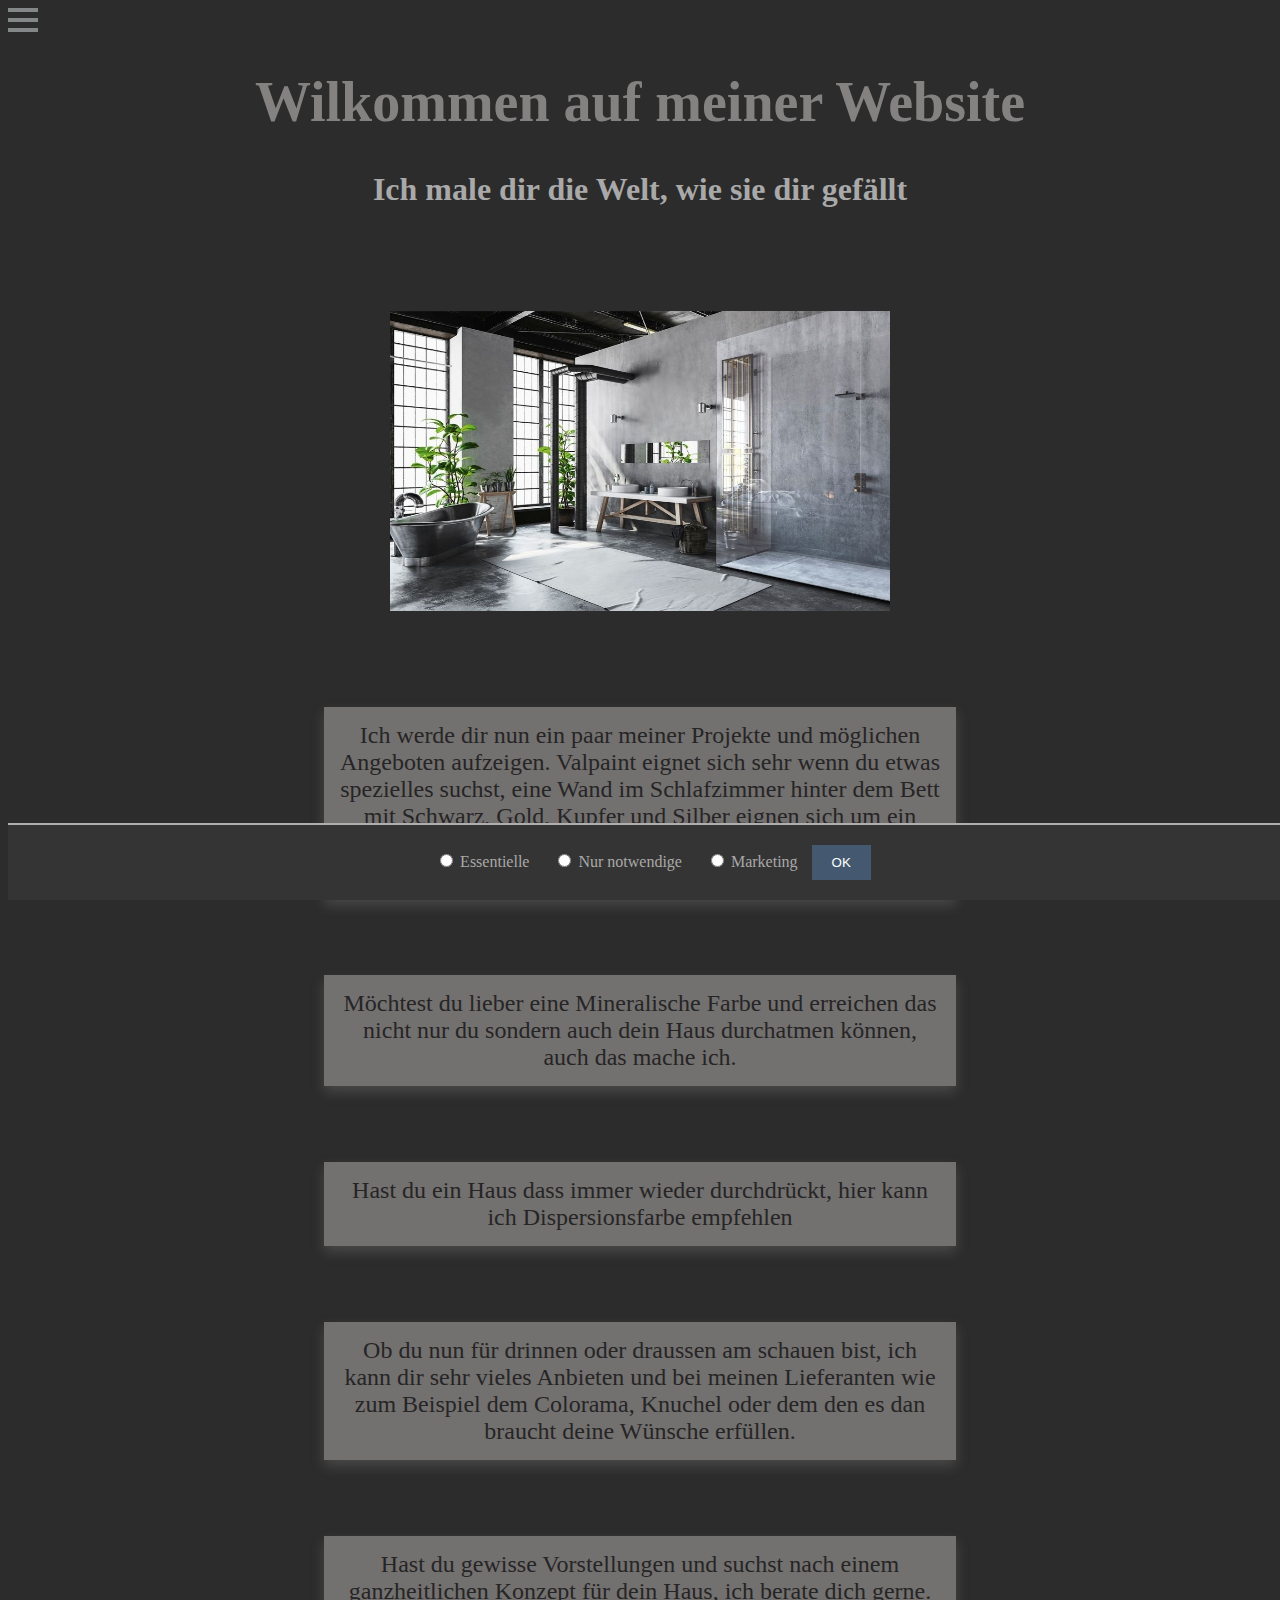
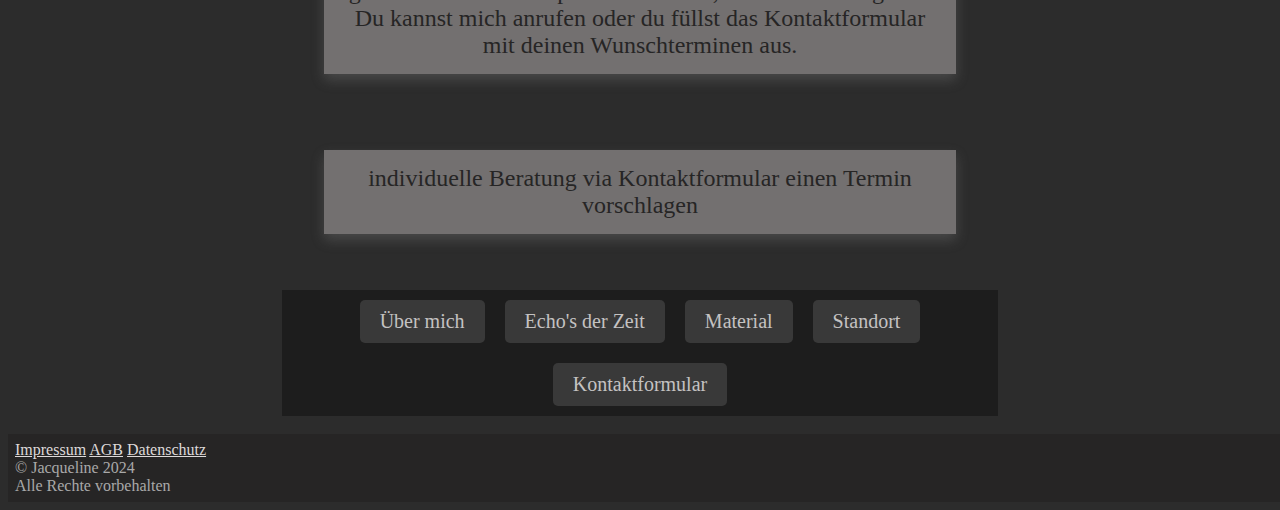
<file: Index.html>
<!DOCTYPE html>
<html lang="de">
<head>
<meta charset="UTF-8">
<meta name="viewport" content="width=device-width, initial-scale=1.0">
<link rel="stylesheet" href="css/site.css">
<title>Startseite</title>
<script>
    function setCookie(cname, cvalue, exdays) {
        const d = new Date();
        d.setTime(d.getTime() + (exdays * 24 * 60 * 60 * 1000));
        const expires = "expires=" + d.toUTCString();
        document.cookie = cname + "=" + cvalue + ";" + expires + ";path=/";
    }
    function getCookie(cname) {
        const name = cname + "=";
        const decodedCookie = decodeURIComponent(document.cookie);
        const ca = decodedCookie.split(';');
        for (let i = 0; i < ca.length; i++) {
            let c = ca[i].trim();
            if (c.startsWith(name)) {
                return c.substring(name.length);
            }
        }
        return "";
    }
    function checkCookie() {
        const userChoice = getCookie("CookieChoice");
        if (userChoice === "") {
            document.getElementById("cookie-banner").style.display = "block";
        }
    }
    function acceptCookies(option) {
        setCookie("CookieChoice", option, 30);
        document.getElementById("cookie-banner").style.display = "none";
    }
</script>
</head>
<body onload="checkCookie()">
    <div id="cookie-banner" class="cookie-banner" style="display: none;">
        <div class="cookie-options">
            <input type="radio" id="essential" name="cookie-choice" value="Essentielle">
            <label for="essential">Essentielle</label>
        </div>
        <div class="cookie-options">
            <input type="radio" id="necessary" name="cookie-choice" value="Nur notwendige">
            <label for="necessary">Nur notwendige</label>
        </div>
        <div class="cookie-options">
            <input type="radio" id="marketing" name="cookie-choice" value="Marketing">
            <label for="marketing">Marketing</label>
        </div>
        <button onclick="acceptCookies(document.querySelector('input[name=cookie-choice]:checked').value)">OK</button>
    </div>
    <div class="container" onclick="toggleMenu(this)">
        <div class="bar bar1"></div>
        <div class="bar bar2"></div>
        <div class="bar bar3"></div>
      </div>
      <div class="menu">
        <a href="Index.html">Startseite</a>
        <a href="uebermich.html">Über mich</a>
        <a href="Echo_Zeit.html">Echo's der Zeit</a>
        <a href="Material.html">Material</a>
        <a href="maps.html">Standort</a>
        <a href="Kontaktformular.html">Kontaktformular</a>
      </div>      
    <h1>Wilkommen auf meiner Website</h1>
<h2>Ich male dir die Welt, wie sie dir gefällt</h2><br>
<br>
<div class="image_container">
<img src="img/Evolution.jpg" alt="Leiter" style="display: block; margin: 20px auto; width: 500px; height: 300px;">
</div>
<br><br>
<div class="textbox_a">
    Ich werde dir nun ein paar meiner Projekte und möglichen Angeboten aufzeigen. Valpaint eignet sich sehr wenn du etwas spezielles suchst, eine Wand im Schlafzimmer hinter dem Bett mit Schwarz, Gold, 
    Kupfer und Silber eignen sich um ein edles und trotzdem noch schlichtes Konzept zu bekommen. Für die Projekte kannst du auf Echo's der Zeit klicken.
</div>
<br><br>
<div class="textbox_a">
    Möchtest du lieber eine Mineralische Farbe und erreichen das nicht nur du sondern auch dein Haus durchatmen können, auch das mache ich.
</div>
<br><br>
<div class="textbox_a">
    Hast du ein Haus dass immer wieder durchdrückt, hier kann ich Dispersionsfarbe empfehlen
</div>
<br><br>
<div class="textbox_a">
    Ob du nun für drinnen oder draussen am schauen bist, ich kann dir sehr vieles Anbieten und bei meinen Lieferanten wie zum Beispiel dem Colorama, Knuchel oder dem den es dan braucht deine Wünsche erfüllen.
</div>
<br><br>
<div class="textbox_a">
    Hast du gewisse Vorstellungen und suchst nach einem ganzheitlichen Konzept für dein Haus, ich berate dich gerne. Du kannst mich anrufen oder du füllst das Kontaktformular mit deinen Wunschterminen aus.  
</div>
<br><br>
<div class="textbox_a">individuelle Beratung via Kontaktformular einen Termin vorschlagen
</div> 
<br><br>
<div class="flex-container">
    <a href="uebermich.html">Über mich</a>
    <a href="Echo_Zeit.html">Echo's der Zeit</a>
    <a href="Material.html">Material</a>
    <a href="maps.html">Standort</a>
    <a href="Kontaktformular.html">Kontaktformular</a>
</div>
<br>
<script>
    function toggleMenu(container) {
      container.classList.toggle('change');
      var menu = document.querySelector('.menu');
      menu.style.display = (menu.style.display === 'block') ? 'none' : 'block';
    }
</script>
<footer class="footer">
            <a href="Impressum.html" style="color: #ddd9d9;">Impressum</a>
            <a href="AGB.html" style="color: #ddd9d9;">AGB</a>
            <a href="Datenschutz.html" style="color: #ddd9d9;">Datenschutz</a>
    <div> © Jacqueline 2024 <br> Alle Rechte vorbehalten</div>
</footer>
</body>
</html>
</file>
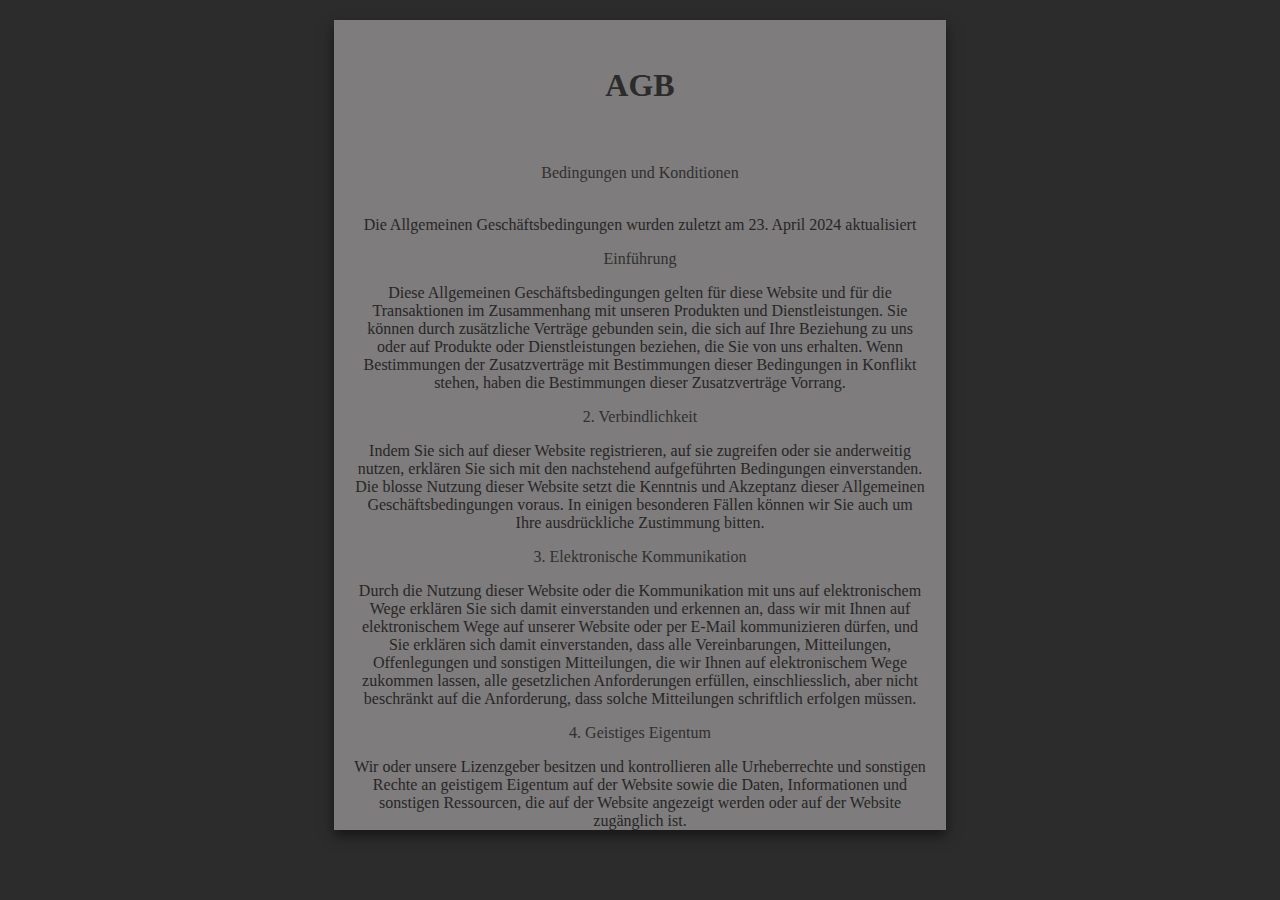
<file: AGB.html>
<!DOCTYPE html>
<html lang="de">
<head>
    <meta charset="UTF-8">
    <meta name="viewport" content="width=device-width, initial-scale=1.0">
    <link rel="stylesheet" href="css/menu_footer.css">
    <title>Impressum</title>
</head>
<body>
    
    <div class="container_1">
        <div class="textbox">
            <h2>AGB</h2>   
            <br>
        <p>Bedingungen und Konditionen</p>
        <br>Die Allgemeinen Geschäftsbedingungen wurden zuletzt am 23. April 2024 aktualisiert<br>
            
            
                <p>Einführung</p>
                Diese Allgemeinen Geschäftsbedingungen gelten für diese Website und für die Transaktionen im Zusammenhang mit unseren Produkten und Dienstleistungen. Sie können durch zusätzliche Verträge gebunden sein, die sich auf Ihre Beziehung zu uns oder auf Produkte oder Dienstleistungen beziehen, die Sie von uns erhalten. Wenn Bestimmungen der Zusatzverträge mit Bestimmungen dieser Bedingungen in Konflikt stehen, haben die Bestimmungen dieser Zusatzverträge Vorrang.
                <p>2. Verbindlichkeit</p>
                Indem Sie sich auf dieser Website registrieren, auf sie zugreifen oder sie anderweitig nutzen, erklären Sie sich mit den nachstehend aufgeführten Bedingungen einverstanden. Die blosse Nutzung dieser Website setzt die Kenntnis und Akzeptanz dieser Allgemeinen Geschäftsbedingungen voraus. In einigen besonderen Fällen können wir Sie auch um Ihre ausdrückliche Zustimmung bitten.
                <p>3. Elektronische Kommunikation</p>
                Durch die Nutzung dieser Website oder die Kommunikation mit uns auf elektronischem Wege erklären Sie sich damit einverstanden und erkennen an, dass wir mit Ihnen auf elektronischem Wege auf unserer Website oder per E-Mail kommunizieren dürfen, und Sie erklären sich damit einverstanden, dass alle Vereinbarungen, Mitteilungen, Offenlegungen und sonstigen Mitteilungen, die wir Ihnen auf elektronischem Wege zukommen lassen, alle gesetzlichen Anforderungen erfüllen, einschliesslich, aber nicht beschränkt auf die Anforderung, dass solche Mitteilungen schriftlich erfolgen müssen.
                <p>4. Geistiges Eigentum</p>
                Wir oder unsere Lizenzgeber besitzen und kontrollieren alle Urheberrechte und sonstigen Rechte an geistigem Eigentum auf der Website sowie die Daten, Informationen und sonstigen Ressourcen, die auf der Website angezeigt werden oder auf der Website zugänglich ist.
                <p>4.1 Alle Rechte vorbehalten</p>
                Sofern nicht anders angegeben, wird Ihnen keine Lizenz oder ein anderes Recht im Rahmen von Urheberrechten, Marken, Patenten oder anderen Rechten an geistigem Eigentum gewährt. Das bedeutet, dass Sie ohne unsere vorherige schriftliche Genehmigung keine Ressourcen dieser Website in irgendeiner Form nutzen, kopieren, reproduzieren, vorführen, ausstellen, verbreiten, in ein elektronisches Medium einbetten, verändern, zurückentwickeln, dekompilieren, übertragen, herunterladen, übermitteln, monetarisieren, verkaufen, vermarkten oder kommerzialisieren werden, es sei denn, zwingende gesetzliche Bestimmungen (wie z.B. das Zitatrecht) sehen etwas anderes vor.
                <p>5. Eigentum Drittanbieter</p>
                Unsere Website kann Hyperlinks oder andere Verweise auf Websites anderer Parteien enthalten. Wir überwachen oder überprüfen nicht den Inhalt der Websites anderer Parteien, auf die von dieser Website aus verwiesen wird. Produkte oder Dienstleistungen, die von anderen Websites angeboten werden, unterliegen den Allgemeinen Geschäftsbedingungen dieser Dritten. Auf diesen Websites geäusserte Meinungen oder Materialien werden von uns nicht unbedingt geteilt oder unterstützt.
                Wir sind nicht verantwortlich für Datenschutzpraktiken oder Inhalte dieser Websites. Sie tragen alle Risiken, die mit der Nutzung dieser Websites und der damit verbundenen Dienste von Drittanbietern zugehören. Wir übernehmen keine Verantwortung für Verluste oder Schäden jeglicher Art, die sich daraus ergeben, dass Sie persönliche Daten an Dritte weitergegeben haben.
                <p>6. Verantwortungsbewusster Umgang</p>
                Durch den Besuch unserer Website erklären Sie sich damit einverstanden, diese nur für die beabsichtigten Zwecke und im Rahmen dieser Bedingungen, etwaiger zusätzlicher Verträge mit uns sowie der geltenden Gesetze, Vorschriften und allgemein anerkannten Online-Praktiken und Branchenrichtlinien zu nutzen. Sie dürfen unsere Website oder Dienste nicht nutzen, um Material zu verwenden, zu veröffentlichen oder zu verbreiten, das aus bösartiger Computersoftware besteht (oder mit dieser verlinkt ist); Sie dürfen von unserer Website gesammelte Daten nicht für Direktmarketing-Aktivitäten nutzen oder systematische oder automatisierte Datenerfassungsaktivitäten auf oder in Bezug auf unsere Website durchführen.
                Die Teilnahme an Aktivitäten, die Schäden an der Website verursachen oder verursachen können oder die Leistung, Verfügbarkeit oder Zugänglichkeit der Website beeinträchtigen, ist strengstens untersagt.
                <p>7. Rückerstattungs- und Rückgaberecht</p>
                <p>7.1 Recht des Widerrufs</p>
                Sie haben das Recht, binnen 14 Tagen ohne Angabe von Gründen diesen Vertrag zu widerrufen.
                Die Widerrufsfrist endet nach 14 Tagen ab dem Tag, an dem Sie oder ein von Ihnen benannter Dritter, der nicht der Beförderer ist, in den Besitz der Waren gelangt.
                Um Ihr Widerrufsrecht auszuüben, müssen Sie uns mittels einer eindeutigen Erklärung (z. B. ein mit der Post versandter Brief, Telefax oder E-Mail) über Ihren Entschluss, diesen Vertrag zu widerrufen, informieren. Unsere Kontaktinformationen finden Sie unten. 
                Wenn Sie von dieser Möglichkeit Gebrauch machen, werden wir Ihnen unverzüglich auf einem dauerhaften Datenträger (z. B. per E-Mail) eine Bestätigung über den Eingang eines solchen Widerrufs übermitteln.
                Zur Wahrung der Widerrufsfrist reicht es aus, dass Sie die Mitteilung über die Ausübung des Widerrufsrechts vor Ablauf der Widerrufsfrist absenden.
                <p>7.2 Auswirkungen eines Widerrufs</p>
                Wenn Sie diesen Vertrag widerrufen, haben wir Ihnen alle Zahlungen, die wir von Ihnen erhalten haben, einschliesslich der Lieferkosten (mit Ausnahme der zusätzlichen Kosten, die sich daraus ergeben, dass Sie eine andere Art der Lieferung als die von uns angebotene, günstigste Standardlieferung gewählt haben), unverzüglich und spätestens binnen 14 Tagen ab dem Tag zurückzuzahlen, an dem die Mitteilung über Ihren Widerruf dieses Vertrags bei uns eingegangen ist. Für diese Rückzahlung verwenden wir dasselbe Zahlungsmittel, das Sie bei der ursprünglichen Transaktion eingesetzt haben, es sei denn, mit Ihnen wurde ausdrücklich etwas anderes vereinbart; in keinem Fall werden Ihnen wegen dieser Rückzahlung Entgelte berechnet.
                Wir werden die Ware abholen.
                Sie haben die unmittelbaren Kosten der Rücksendung der Waren zu tragen.
                Sie müssen für einen etwaigen Wertverlust der Waren nur aufkommen, wenn dieser Wertverlust auf einen zur Prüfung der Beschaffenheit, Eigenschaften und Funktionsweise der Waren nicht notwendigen Umgang mit ihnen zurückzuführen ist.
                Bitte beachten Sie, dass es einige gesetzliche Ausnahmen vom Widerrufsrecht gibt und daher einige Artikel nicht zurückgegeben oder umgetauscht werden können.  Wir werden Ihnen mitteilen, ob dies in Ihrem speziellen Fall zutrifft.
                <p>8. Ideeneinreichung</p>
                Reichen Sie keine Ideen, Erfindungen, Werke oder andere Informationen ein, die als Ihr eigenes geistiges Eigentum angesehen werden können und die Sie uns präsentieren möchten, es sei denn, wir haben zuvor eine Vereinbarung über das geistige Eigentum oder eine Geheimhaltungsvereinbarung unterzeichnet. Wenn Sie uns Ihre Inhalte ohne eine solche schriftliche Zustimmung zur Verfügung stellen, gewähren Sie uns eine weltweite, unwiderrufliche, nicht-exklusive und gebührenfreie Lizenz zur Nutzung, Reproduktion, Speicherung, Anpassung, Veröffentlichung, Übersetzung und Verbreitung Ihrer Inhalte in allen bestehenden oder zukünftigen Medien.
                <p>9. Beendigung der Nutzung</p>
                Wir können nach eigenem Ermessen den Zugriff auf die Website oder einen darauf befindlichen Service jederzeit vorübergehend oder dauerhaft ändern oder einstellen. Sie erklären sich damit einverstanden, dass wir weder Ihnen noch Dritten gegenüber für eine solche Änderung, Aussetzung oder Beendigung Ihres Zugriffs auf die Website oder die Nutzung der Website oder von Inhalten, die Sie auf der Website freigegeben haben, haften werden. Sie haben keinen Anspruch auf Entschädigung oder andere Zahlungen, selbst wenn bestimmte Funktionen, Einstellungen und/oder Inhalte, zu denen Sie beigetragen haben oder auf die Sie sich verlassen haben, dauerhaft verloren gehen. Sie dürfen keine Zugangsbeschränkungsmassnahmen auf unserer Website umgehen oder umgehen oder versuchen, diese zu umgehen oder zu umgehen.
                <p>10. Garantien und Haftung</p>
                Durch nichts in diesem Abschnitt wird eine gesetzlich implizierte Garantie eingeschränkt oder ausgeschlossen, deren Einschränkung oder Ausschluss rechtswidrig wäre. Diese Website und alle Inhalte der Website werden "wie sie sind" und "wie verfügbar" bereitgestellt und können Ungenauigkeiten oder Tippfehler enthalten. Wir lehnen ausdrücklich jegliche ausdrückliche oder stillschweigende Gewährleistung jeglicher Art hinsichtlich der Verfügbarkeit, Richtigkeit oder Vollständigkeit des Inhalts ab. Wir übernehmen keine Garantie dafür, dass:
                •	dass diese Website oder unsere Produkte oder Dienstleistungen Ihren Anforderungen entsprechen;
                •	Diese Website wird ununterbrochen, zeitnah, sicher oder fehlerfrei verfügbar sein;
                •	die Qualität der Produkte oder Dienstleistungen, die Sie über diese Website erwerben oder erhalten, Ihren Erwartungen entspricht.
                Nichts auf dieser Website stellt eine rechtliche, finanzielle oder medizinische Beratung jeglicher Art dar oder soll diese darstellen. Wenn Sie einen Rat benötigen, sollten Sie sich an einen entsprechenden Fachmann wenden.
                Die folgenden Bestimmungen dieses Abschnitts gelten im gesetzlich zulässigen Höchstmass und schränken unsere Haftung in Bezug auf Angelegenheiten, die für uns rechtswidrig oder rechtswidrig wären, unsere Haftung einzuschränken oder auszuschliessen, nicht ein oder aus. In keinem Fall haften wir für direkte oder indirekte Schäden (einschliesslich Schäden aufgrund von Gewinn- oder Umsatzverlusten, Verlust oder Beschädigung von Daten, Software oder Datenbanken oder Verlust oder Beschädigung von Eigentum oder Daten), die Ihnen oder Dritten durch den Zugriff auf unsere Website oder deren Nutzung entstehen.
                Sofern in einem Zusatzvertrag nicht ausdrücklich etwas anderes festgelegt ist, ist unsere maximale Haftung Ihnen gegenüber für alle Schäden, die sich aus oder im Zusammenhang mit der Website oder den über die Website vermarkteten oder verkauften Produkten und Dienstleistungen ergeben, unabhängig von der Form der Rechtshandlung, die die Haftung auferlegt (ob aus Vertrag, Billigkeit, Fahrlässigkeit, beabsichtigtem Verhalten, unerlaubter Handlung oder anderweitig), auf den Gesamtpreis begrenzt, den Sie uns für den Kauf solcher Produkte oder Dienstleistungen oder die Nutzung der Website gezahlt haben. Eine solche Begrenzung gilt für alle Ihre Ansprüche, Klagen und Klagegründe jeglicher Art und Natur.
                <p>11. Datenschutz</p>
                Um Zugang zu unserer Website und/oder unseren Diensten zu erhalten, werden Sie möglicherweise aufgefordert, im Rahmen des Registrierungsprozesses bestimmte Angaben zu Ihrer Person zu machen. Sie erklären sich damit einverstanden, dass alle von Ihnen bereitgestellten Informationen immer genau, korrekt und aktuell sind.
                Wir nehmen Ihre persönlichen Daten ernst und verpflichten uns, Ihre Privatsphäre zu schützen. Wir werden Ihre E-Mail-Adresse nicht für unaufgeforderte Post verwenden. Alle von uns an Sie gesendeten E-Mails stehen ausschliesslich im Zusammenhang mit der Bereitstellung der vereinbarten Produkte oder Dienstleistungen.
                Wir haben eine Richtlinie entwickelt, um etwaige Bedenken hinsichtlich des Datenschutzes auszuräumen. Weitere Informationen finden Sie in unserer Datenschutzerklärung und unserer Cookie-Richtlinie.
                <p>12. Exportbeschränkungen / Einhaltung von Gesetzen</p>
                Der Zugriff auf die Website aus Gebieten oder Ländern, in denen der Inhalt oder Kauf der auf der Website verkauften Produkte oder Dienstleistungen illegal ist, ist verboten. Sie dürfen diese Website nicht unter Verletzung der Exportgesetze und -vorschriften von Schweiz nutzen.
                <p>13. Zuordnung</p>
                Sie sind nicht berechtigt, Ihre Rechte und/oder Pflichten aus diesen Bedingungen ganz oder teilweise ohne unsere vorherige schriftliche Zustimmung an Dritte abzutreten, zu übertragen oder unterzuvergeben. Jede angebliche Abtretung, die gegen diesen Abschnitt verstösst, ist null und nichtig.
                <p>14. Verstösse gegen diese Allgemeinen Geschäftsbedingungen</p>
                Unbeschadet unserer sonstigen Rechte im Rahmen dieser Allgemeinen Geschäftsbedingungen können wir im Falle eines Verstosses gegen diese Allgemeinen Geschäftsbedingungen die uns angemessen erscheinenden Massnahmen ergreifen, einschliesslich der vorübergehenden oder dauerhaften Sperrung Ihres Zugriffs auf die Website, der Kontaktaufnahme mit Ihrem Internet-Provider, damit dieser Ihren Zugriff auf die Website sperrt, und/oder der Einleitung rechtlicher Schritte gegen Sie.
                <p>15. Entschädigung</p>
                Sie erklären sich damit einverstanden, uns zu entschädigen, zu verteidigen und schadlos zu halten von allen Ansprüchen, Haftungen, Schäden, Verlusten und Ausgaben, die sich aus der Verletzung dieser Bedingungen und der geltenden Gesetze ergeben, einschliesslich der Rechte an geistigem Eigentum und der Datenschutzrechte. Sie entschädigen uns unverzüglich für unsere Schäden, Verluste, Kosten und Ausgaben, die sich aus solchen Ansprüchen ergeben.
                <p>16. Verzicht</p>
                Das Versäumnis, eine der Bestimmungen dieser Allgemeinen Geschäftsbedingungen und einer Vereinbarung durchzusetzen, oder das Versäumnis, eine Kündigungsoption auszuüben, gilt nicht als Verzicht auf diese Bestimmungen und berührt nicht die Gültigkeit dieser Allgemeinen Geschäftsbedingungen oder einer dieser Vereinbarungen oder ein Teil davon oder das Recht danach, jede einzelne Bestimmung durchzusetzen.
                <p>17. Sprache</p>
                Diese Allgemeinen Geschäftsbedingungen werden ausschliesslich in Deutsch interpretiert und ausgelegt. Alle Mitteilungen und Korrespondenzen werden ausschliesslich in dieser Sprache verfasst.
                <p>18. Komplette Vereinbarung</p>
                Diese Allgemeinen Geschäftsbedingungen bilden zusammen mit unserer Datenschutzerklärung und Cookie-Richtlinie die gesamte Vereinbarung zwischen Ihnen und Anita Schaller in Bezug auf die Nutzung dieser Website.
                <p>19. Aktualisierung dieser Allgemeinen Geschäftsbedingungen</p>
                Wir können diese Allgemeinen Geschäftsbedingungen von Zeit zu Zeit aktualisieren. Es ist Ihre Pflicht, diese Allgemeinen Geschäftsbedingungen regelmässig auf Änderungen oder Aktualisierungen zu überprüfen. Das zu Beginn dieser Allgemeinen Geschäftsbedingungen angegebene Datum ist das letzte Überarbeitungsdatum. Änderungen dieser Allgemeinen Geschäftsbedingungen werden wirksam, sobald solche Änderungen auf dieser Website veröffentlicht werden. Ihre fortgesetzte Nutzung dieser Website nach der Veröffentlichung von Änderungen oder Aktualisierungen gilt als Ihre Zustimmung, diese Bedingungen einzuhalten und an sie gebunden zu sein.
                <p>20. Rechtswahl und Gerichtsstand</p>
                Diese Allgemeinen Geschäftsbedingungen unterliegen den Gesetzen von der Schweiz. Für alle Streitigkeiten im Zusammenhang mit diesen Allgemeinen Geschäftsbedingungen sind die Gerichte von Schweiz zuständig. Wenn ein Teil oder eine Bestimmung dieser Allgemeinen Geschäftsbedingungen von einem Gericht oder einer anderen Behörde als ungültig und / oder nach geltendem Recht nicht durchsetzbar befunden wird, wird dieser Teil oder diese Bestimmung im maximal zulässigen Umfang geändert, gelöscht und / oder durchgesetzt die Absicht dieser Allgemeinen Geschäftsbedingungen verwirklicht. Die übrigen Bestimmungen bleiben unberührt.
            </div>
        </div>
</body>
</html>
</file>
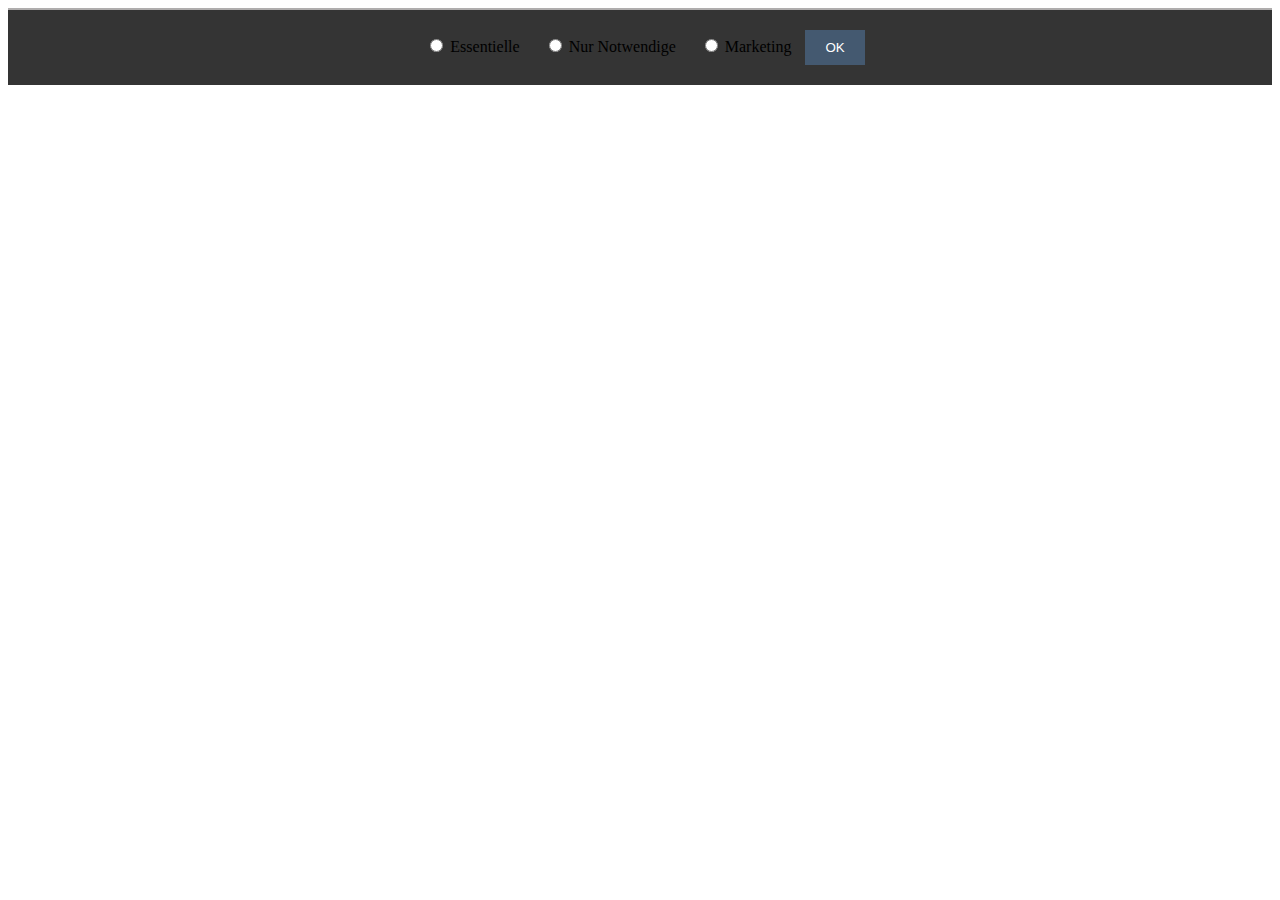
<file: cookie.html>
<!DOCTYPE html>
<html lang="de">
<head>
    <meta charset="UTF-8">
    <title>Cookie-Banner</title>
    <style>
        .cookie-banner {
            position: relative;
            bottom: 0;
            width: 100%;
            background-color: #343434;
            padding: 20px;
            text-align: center;
            border-top: 2px solid #afadad;
            box-sizing: border-box; 
            z-index: 1000;
        }

        .cookie-options {
            display: inline-block;
            margin-right: 10px;
            margin-left: 10px;
        }

        .cookie-banner button {
            background-color: #445970;
            color: white;
            border: none;
            padding: 10px 20px;
            cursor: pointer;
        }

        .cookie-banner button:hover {
            background-color: #1d3146;
        }
    </style>
    <script>
        function setCookie(cname, cvalue, exdays) {
            const d = new Date();
            d.setTime(d.getTime() + (exdays * 24 * 60 * 60 * 1000));
            const expires = "expires=" + d.toUTCString();
            document.cookie = cname + "=" + cvalue + ";" + expires + ";path=/";
        }

        function getCookie(cname) {
            const name = cname + "=";
            const decodedCookie = decodeURIComponent(document.cookie);
            const ca = decodedCookie.split(';');
            for (let i = 0; i < ca.length; i++) {
                let c = ca[i].trim();
                if (c.startsWith(name)) {
                    return c.substring(name.length);
                }
            }
            return "";
        }

        function checkCookie() {
            const userChoice = getCookie("CookieChoice");
            if (userChoice === "") {
                document.getElementById("cookie-banner").style.display = "block";
            }
        }

        function acceptCookies(option) {
            setCookie("CookieChoice", option, 30);
            document.getElementById("cookie-banner").style.display = "none";
        }
    </script>
</head>
<body onload="checkCookie()">
    <div id="cookie-banner" class="cookie-banner" style="display: none;">
        <div class="cookie-options">
            <input type="radio" id="essential" name="cookie-choice" value="Essentielle">
            <label for="essential">Essentielle</label>
        </div>
        <div class="cookie-options">
            <input type="radio" id="necessary" name="cookie-choice" value="Nur notwendige">
            <label for="necessary">Nur Notwendige</label>
        </div>
        <div class="cookie-options">
            <input type="radio" id="marketing" name="cookie-choice" value="Marketing">
            <label for="marketing">Marketing</label>
        </div>
        <button onclick="acceptCookies(document.querySelector('input[name=cookie-choice]:checked').value)">OK</button>
    </div>
</body>
</html>
</file>
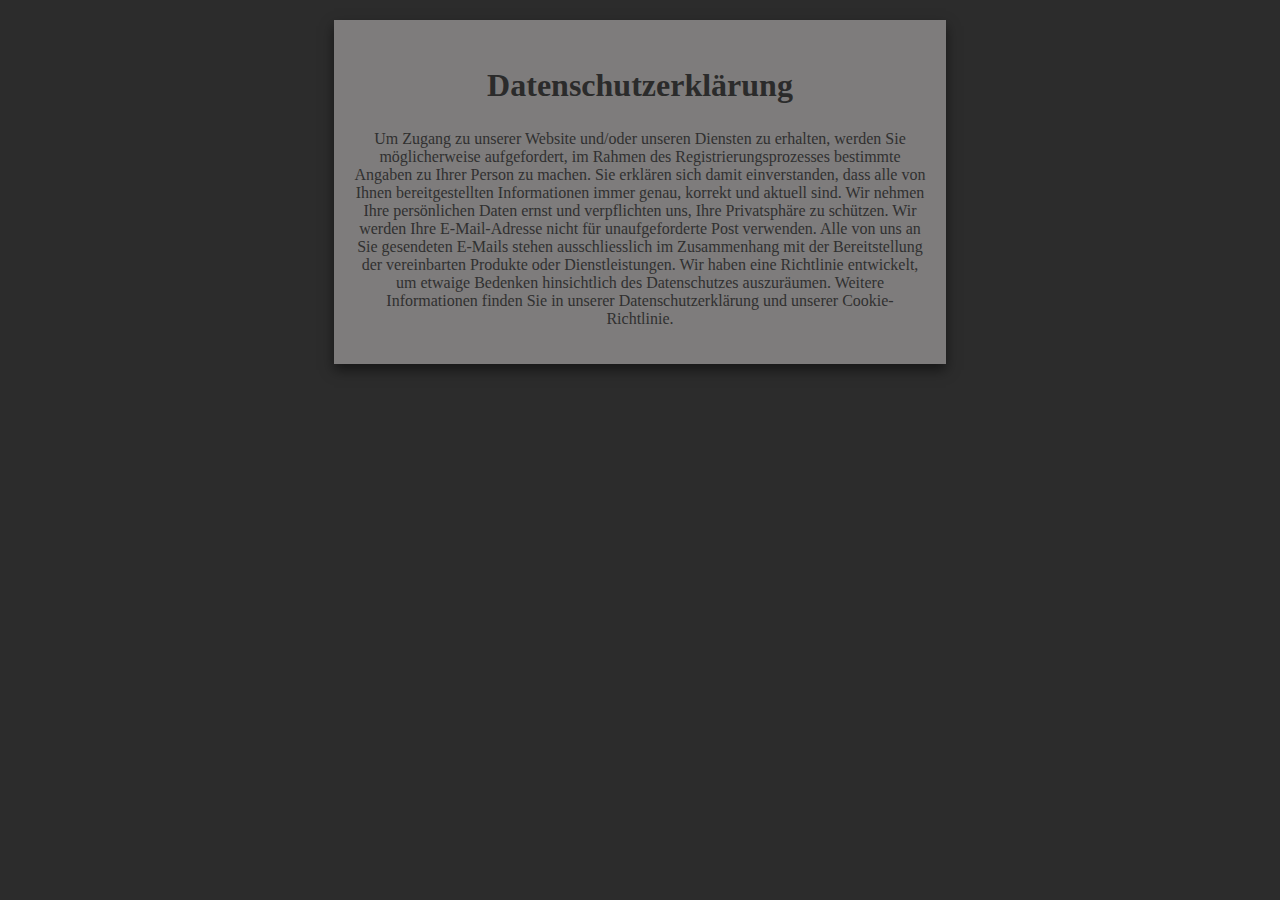
<file: Datenschutz.html>
<!DOCTYPE html>
<html lang="de">
<head>
    <meta charset="UTF-8">
    <meta name="viewport" content="width=device-width, initial-scale=1.0">
    <link rel="stylesheet" href="css/menu_footer.css">
    <title>Impressum</title>
</head>
<body>
    
    <div class="container_1">
        <div class="textbox">
        <h2>Datenschutzerklärung</h2>
           <p> Um Zugang zu unserer Website und/oder unseren Diensten zu erhalten, werden Sie möglicherweise aufgefordert, im Rahmen des Registrierungsprozesses bestimmte Angaben zu Ihrer Person zu machen. Sie erklären sich damit einverstanden,
             dass alle von Ihnen bereitgestellten Informationen immer genau, korrekt und aktuell sind. Wir nehmen Ihre persönlichen Daten ernst und verpflichten uns, Ihre Privatsphäre zu schützen. Wir werden Ihre E-Mail-Adresse nicht für 
             unaufgeforderte Post verwenden. Alle von uns an Sie gesendeten E-Mails stehen ausschliesslich im Zusammenhang mit der Bereitstellung der vereinbarten Produkte oder Dienstleistungen. Wir haben eine Richtlinie entwickelt, um etwaige 
             Bedenken hinsichtlich des Datenschutzes auszuräumen. Weitere Informationen finden Sie in unserer Datenschutzerklärung und unserer Cookie-Richtlinie.</p>
        </div>
      </div>
</body>
</html>
</file>
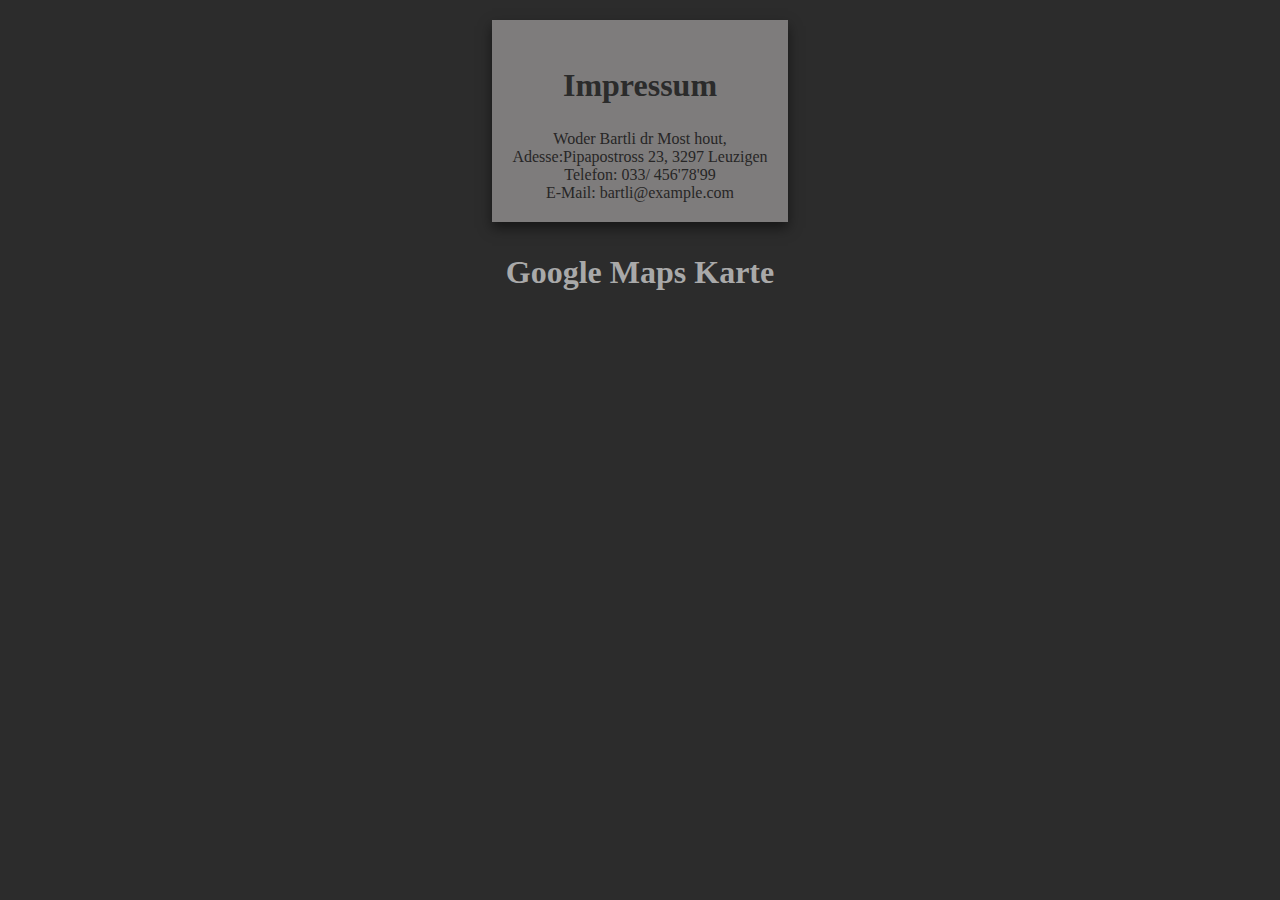
<file: Impressum.html>
<!DOCTYPE html>
<html lang="de">
<head>
    <meta charset="UTF-8">
    <meta name="viewport" content="width=device-width, initial-scale=1.0">
    <link rel="stylesheet" href="css/menu_footer.css">

    <title>Impressum</title>
</head>
<body>
    <div class="container_1">
        <div class="textbox">
            <h2>Impressum</h2>
            Woder Bartli dr Most hout,
            <br>Adesse:Pipapostross 23, 3297 Leuzigen
            <br>Telefon: 033/ 456'78'99
            <br>E-Mail: bartli@example.com
        </div>
      </div>
      <h3>Google Maps Karte</h3>

<div class="iframe-container">
  <iframe src="https://www.google.com/maps/embed?pb=!1m18!1m12!1m3!1d2712.0414459988942!2d7.466272100000008!3d47.1766251!2m3!1f0!2f0!3f0!3m2!1i1024!2i768!4f13.1!3m3!1m2!1s0x478e277248f5ba47%3A0x9ec46d1642e52bb3!2sWoder%20Bartli%20dr%20Moscht%20hout!5e0!3m2!1sde!2sch!4v1713016721468!5m2!1sde!2sch" 
  style="border: 0;" allowfullscreen="" loading="lazy" referrerpolicy="no-referrer-when-downgrade" title="Google Maps"></iframe>
</div>



</body>
</html>
</file>
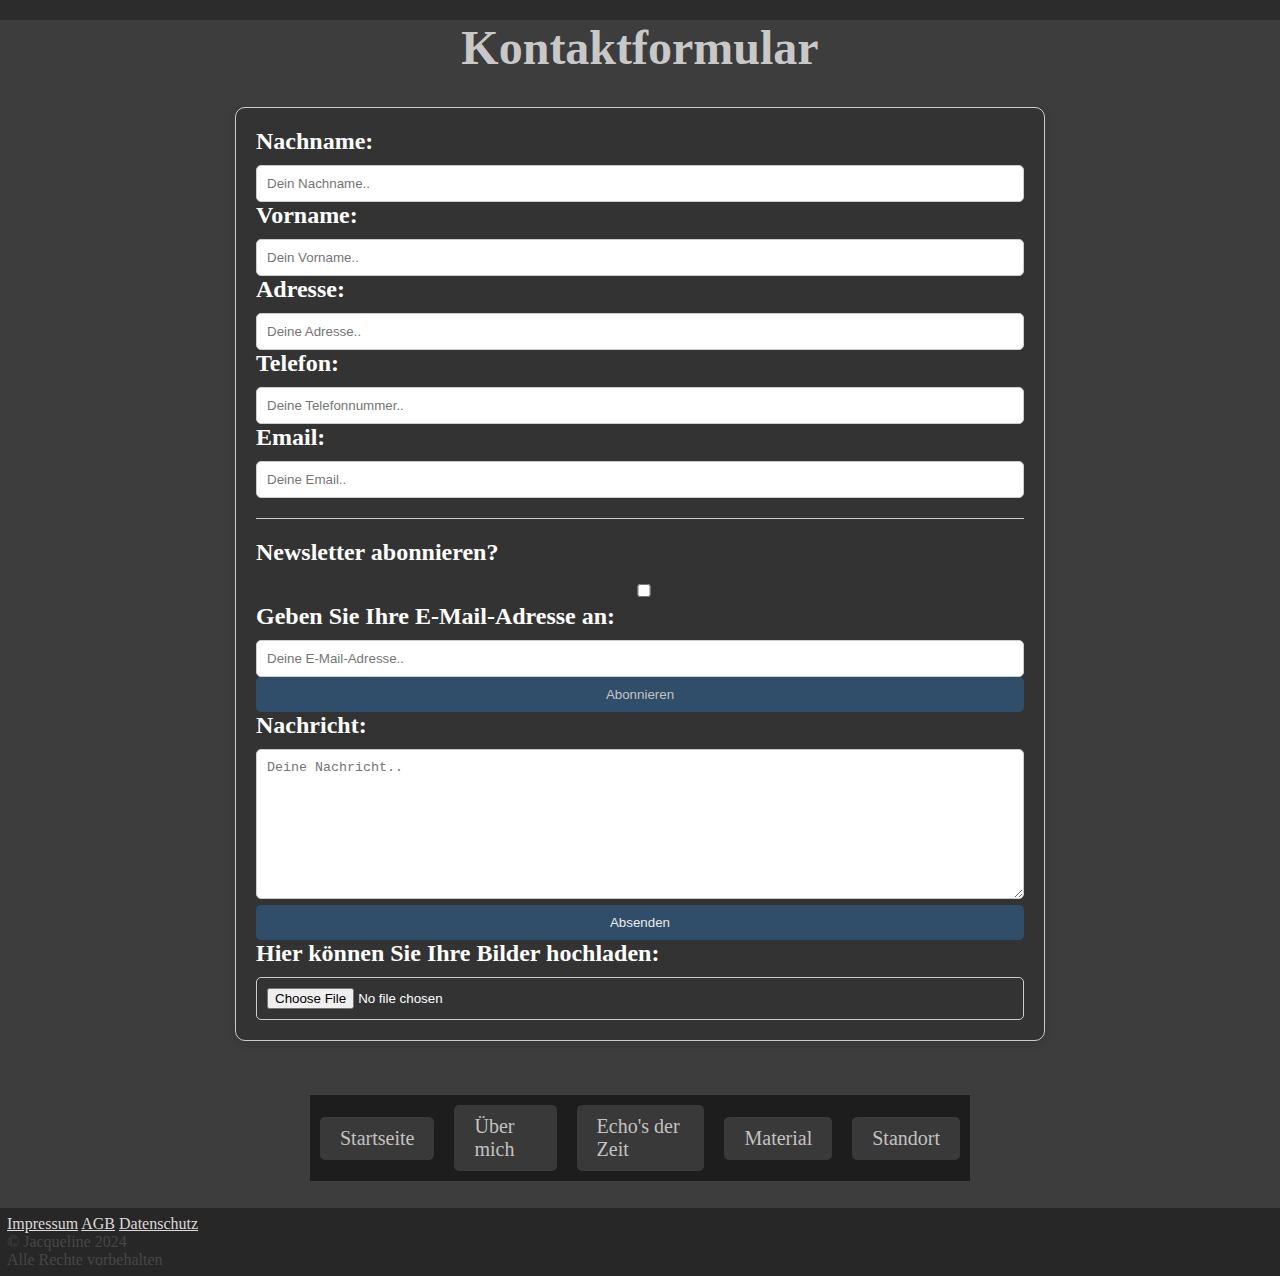
<file: Kontaktformular.html>
<!DOCTYPE html>
<html lang="de">
<head>
    <meta charset="UTF-8">
    <meta name="viewport" content="width=device-width, initial-scale=1.0">
    <title>Kontaktformular</title>
    <link rel="stylesheet" href="css/formular.css">
    
</head>
<body>
    <h1>Kontaktformular</h1>
    <div class="container">
        <form onsubmit="showThankYouMessage(); return false;">
            <label for="lastname">Nachname:</label>
            <input type="text" id="lastname" name="lastname" placeholder="Dein Nachname.." required>

            <label for="firstname">Vorname:</label>
            <input type="text" id="firstname" name="firstname" placeholder="Dein Vorname.." required>

            <label for="adress">Adresse:</label>
            <input type="text" id="adress" name="address" placeholder="Deine Adresse.." required>

            <label for="phone">Telefon:</label>
            <input type="tel" id="phone" name="phone" placeholder="Deine Telefonnummer.." required>


            <label for="email">Email:</label>
            <input type="text" id="email" name="email" placeholder="Deine Email.." required>

            <div class="newsletter-box">
                <label for="subscribe">Newsletter abonnieren?</label>
                <input type="checkbox" id="subscribe" name="subscribe">
            
                <label for="newsletter_email">Geben Sie Ihre E-Mail-Adresse an:</label>
                <input type="email" id="newsletter_email" name="newsletter_email" placeholder="Deine E-Mail-Adresse.." required>
            
                <input type="submit" value="Abonnieren">
            </div>
            

            <label for="message">Nachricht:</label>
            <textarea id="message" name="message" placeholder="Deine Nachricht.." style="height:150px" required></textarea>
            
            <input type="submit" value="Absenden">
        </form>
        <div class="thank-you-message" id="thank-you-message">Vielen Dank für Ihre Nachricht, ich werde Sie schnellstmöglich Kontaktieren</div>
            <label for="avatar">Hier können Sie Ihre Bilder hochladen:</label>
            <input type="file" id="avatar" name="avatar" accept="image/png, image/jpeg">
    </div>
    
    <script>
        function showThankYouMessage() {
            document.getElementById("thank-you-message").style.display = "block";
        }
    </script>
<br><br>
<div class="flex-container">
    <a href="Index.html">Startseite</a>
    <a href="uebermich.html">Über mich</a>
    <a href="Echo_Zeit.html">Echo's der Zeit</a>
    <a href="Material.html">Material</a>
    <a href="maps.html">Standort</a>
    </div><br>
<footer class="footer">
    <a href="Impressum.html" style="color: #ddd9d9;">Impressum</a>
    <a href="AGB.html" style="color: #ddd9d9;">AGB</a>
    <a href="Datenschutz.html" style="color: #ddd9d9;">Datenschutz</a>
    <div>© Jacqueline 2024 <br> Alle Rechte vorbehalten</div>
</footer>   
</body>
</html>
</file>
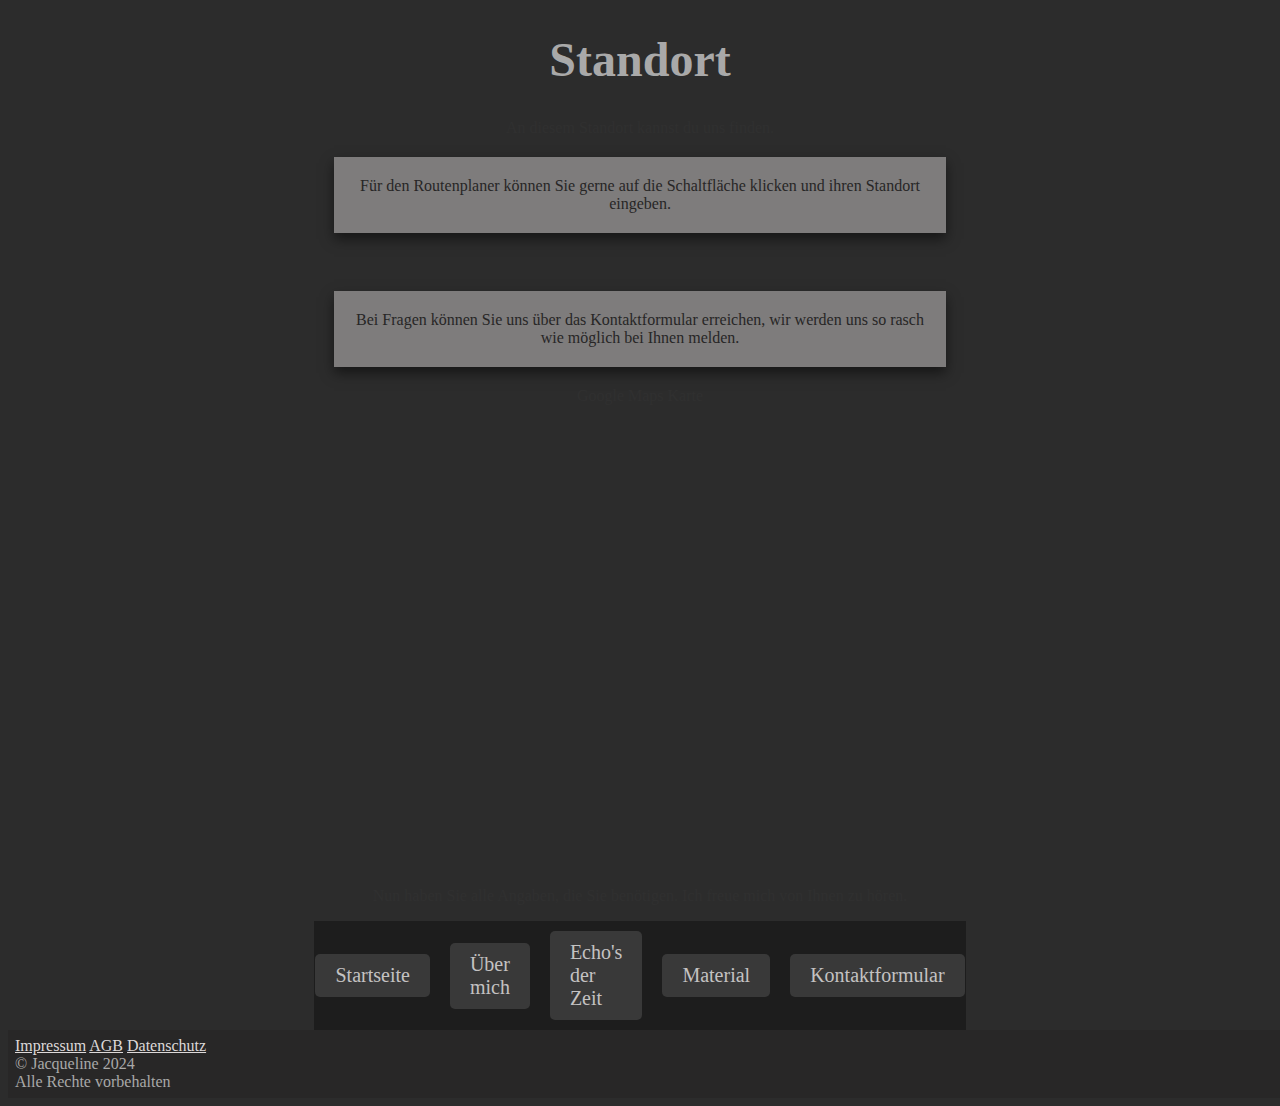
<file: maps.html>
<!DOCTYPE html>
<html lang="de">
<head>
<meta charset="UTF-8">
<meta name="viewport" content="width=device-width, initial-scale=1.0">
<title>Heute</title>
<link rel="stylesheet" href="css/menu_footer.css">
</head>
<body>
<h1>Standort</h1>
<p>An diesem Standort kannst du uns finden.</p>

<div class="container_1">
  <div class="textbox">
    Für den Routenplaner können Sie gerne auf die Schaltfläche klicken und ihren Standort eingeben.
  </div>
</div><br>
<div class="container_1">
  <div class="textbox">
    Bei Fragen können Sie uns über das Kontaktformular erreichen, wir werden uns so rasch wie möglich bei Ihnen melden.
  </div>
</div>

<p>Google Maps Karte</p>

<div class="iframe-container">
  <iframe src="https://www.google.com/maps/embed?pb=!1m18!1m12!1m3!1d2712.0414459988942!2d7.466272100000008!3d47.1766251!2m3!1f0!2f0!3f0!3m2!1i1024!2i768!4f13.1!3m3!1m2!1s0x478e277248f5ba47%3A0x9ec46d1642e52bb3!2sWoder%20Bartli%20dr%20Moscht%20hout!5e0!3m2!1sde!2sch!4v1713016721468!5m2!1sde!2sch" 
  style="border: 0;" allowfullscreen="" loading="lazy" referrerpolicy="no-referrer-when-downgrade" title="Google Maps"></iframe>
</div>
<p>Nun haben Sie alle Angaben, die Sie benötigen. Ich freue mich von Ihnen zu hören.</p>

<div class="flex-container">
    <a href="Index.html">Startseite</a>
    <a href="uebermich.html">Über mich</a>
    <a href="Echo_Zeit.html">Echo's der Zeit</a>
    <a href="Material.html">Material</a>
    <a href="Kontaktformular.html">Kontaktformular</a>
    </div>
<footer class="footer">
    <a href="Impressum.html" style="color: #ddd9d9;">Impressum</a>
    <a href="AGB.html" style="color: #ddd9d9;">AGB</a>
    <a href="Datenschutz.html" style="color: #ddd9d9;">Datenschutz</a>
    <div>© Jacqueline 2024 <br> Alle Rechte vorbehalten</div>
</footer>
</body>
</html>
</file>
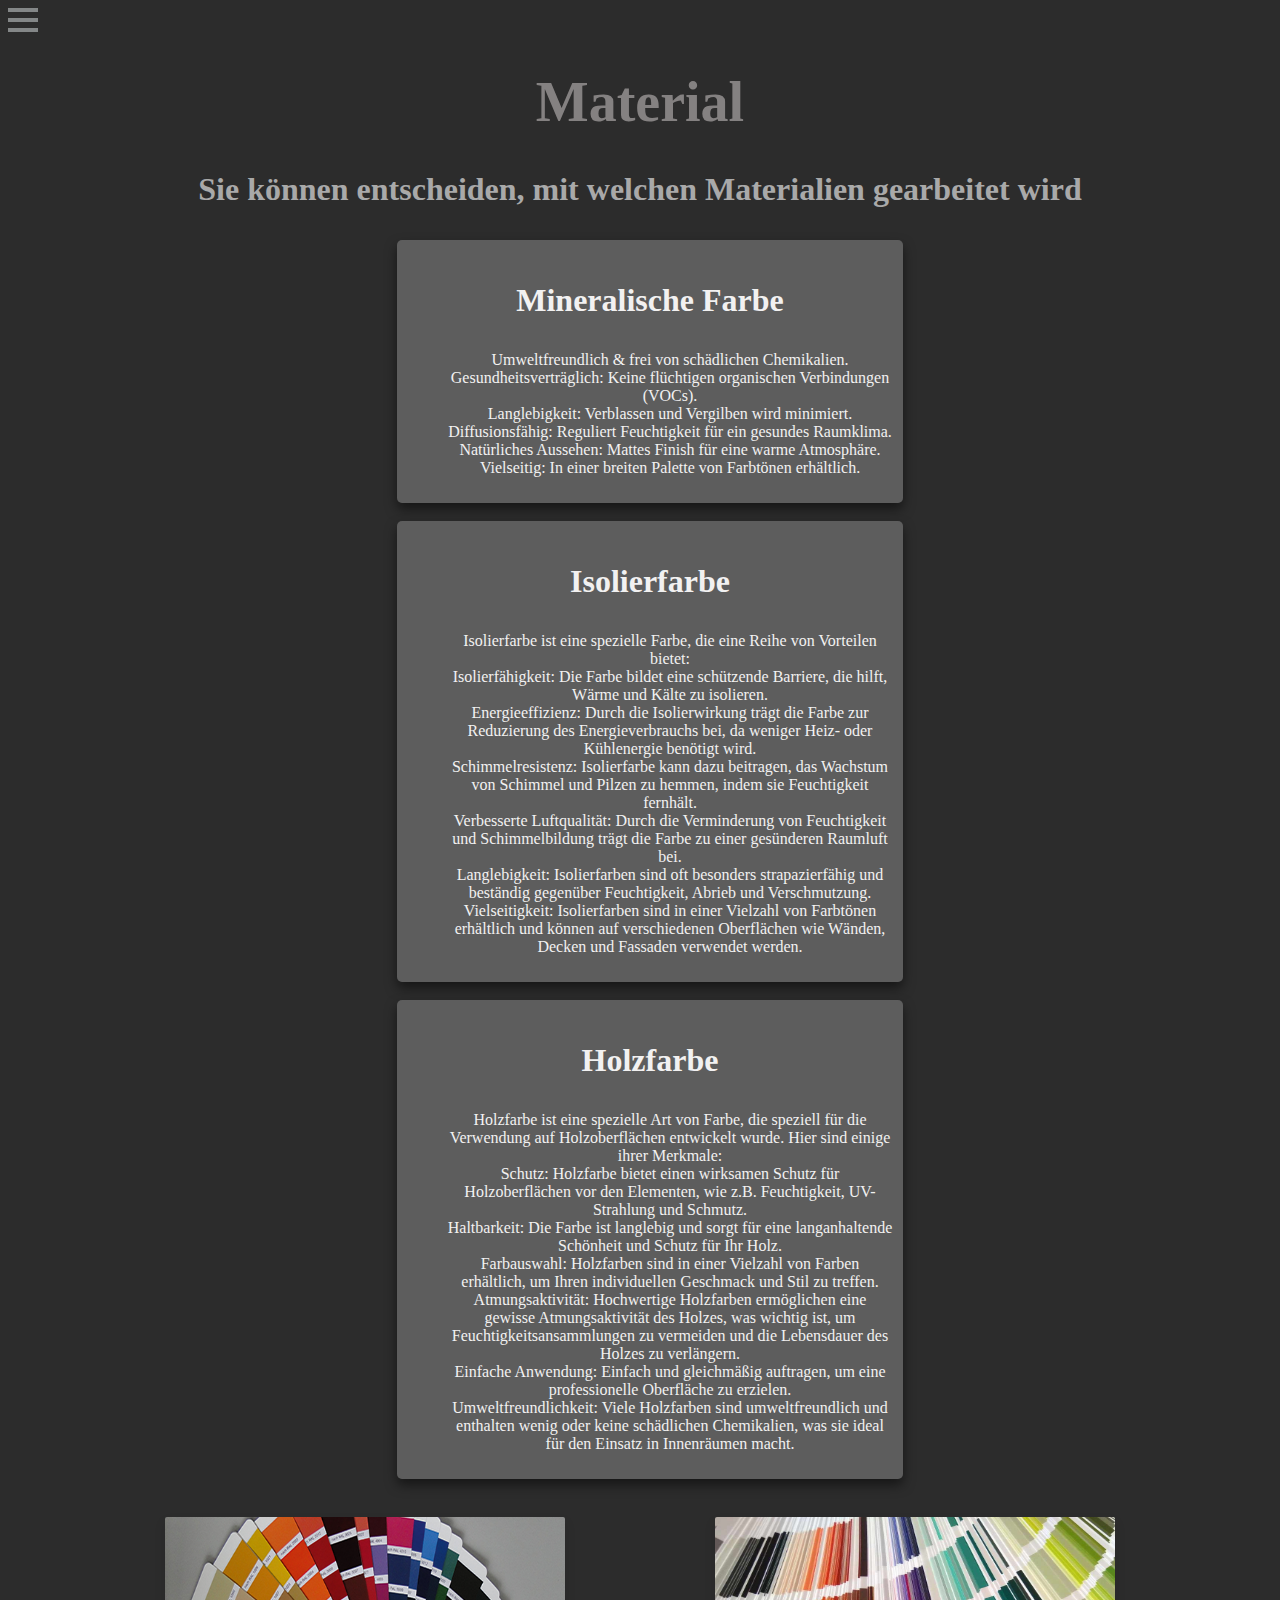
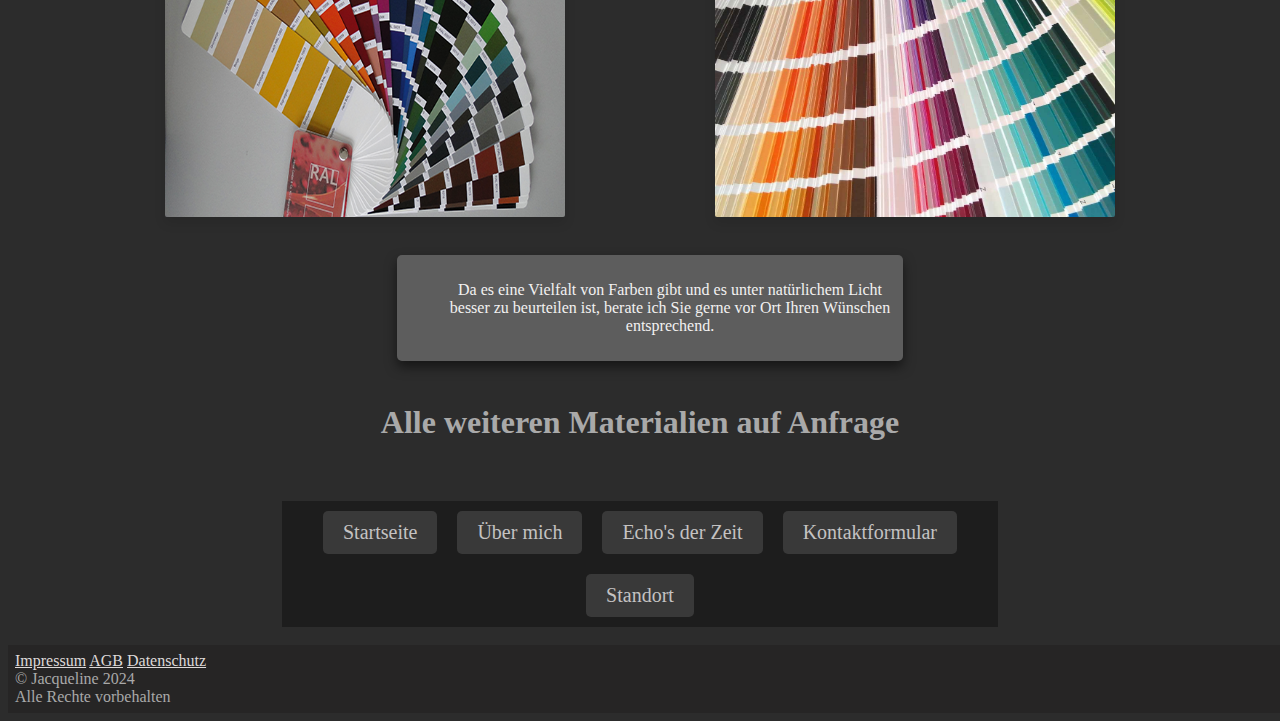
<file: Material.html>
<!DOCTYPE html>
<html lang="de">
<head>
    <meta charset="UTF-8">
    <meta name="viewport" content="width=device-width, initial-scale=1.0, user-scalable=yes">  
    <link rel="stylesheet" href="css/site.css">
    <title>Material</title>
</head>
<body>
    <div class="container" onclick="toggleMenu(this)">
        <div class="bar bar1"></div>
        <div class="bar bar2"></div>
        <div class="bar bar3"></div>
      </div>
      <div class="menu">
        <a href="Index.html">Startseite</a>
        <a href="uebermich.html">Über mich</a>
        <a href="Echo_Zeit.html">Echo's der Zeit</a>
        <a href="Material.html">Material</a>
        <a href="maps.html">Standort</a>
        <a href="Kontaktformular.html">Kontaktformular</a>
      </div>      
    <h1>Material</h1>
    <h3>Sie können entscheiden, mit welchen Materialien gearbeitet wird</h3>
<div class="container_2">
<div class="textbox_c">
    <h3>Mineralische Farbe</h3> 
<ul style="list-style-type: none;">
    <li>Umweltfreundlich & frei von schädlichen Chemikalien.</li>
    <li>Gesundheitsverträglich: Keine flüchtigen organischen Verbindungen (VOCs).</li>
    <li>Langlebigkeit: Verblassen und Vergilben wird minimiert.</li>
    <li>Diffusionsfähig: Reguliert Feuchtigkeit für ein gesundes Raumklima.</li>
    <li>Natürliches Aussehen: Mattes Finish für eine warme Atmosphäre.</li>
    <li>Vielseitig: In einer breiten Palette von Farbtönen erhältlich.</li>
</ul>
</div>
</div>
<br>
<div class="container_2">
<div class="textbox_c">
    <h3>Isolierfarbe</h3>
<ul style="list-style-type: none;">
    <li>Isolierfarbe ist eine spezielle Farbe, die eine Reihe von Vorteilen bietet:</li>
    <li>Isolierfähigkeit: Die Farbe bildet eine schützende Barriere, die hilft, Wärme und Kälte zu isolieren.</li>
    <li>Energieeffizienz: Durch die Isolierwirkung trägt die Farbe zur Reduzierung des Energieverbrauchs bei, da weniger Heiz- oder Kühlenergie benötigt wird.</li>
    <li>Schimmelresistenz: Isolierfarbe kann dazu beitragen, das Wachstum von Schimmel und Pilzen zu hemmen, indem sie Feuchtigkeit fernhält.</li>
    <li>Verbesserte Luftqualität: Durch die Verminderung von Feuchtigkeit und Schimmelbildung trägt die Farbe zu einer gesünderen Raumluft bei.</li>
    <li>Langlebigkeit: Isolierfarben sind oft besonders strapazierfähig und beständig gegenüber Feuchtigkeit, Abrieb und Verschmutzung.</li>
    <li>Vielseitigkeit: Isolierfarben sind in einer Vielzahl von Farbtönen erhältlich und können auf verschiedenen Oberflächen wie Wänden, Decken und Fassaden verwendet werden.</li>
</ul>
</div>
</div>
<br>
<div class="container_2">
<div class="textbox_c">       
    <h3>Holzfarbe</h3>
<ul  style="list-style-type: none;">
    <li>Holzfarbe ist eine spezielle Art von Farbe, die speziell für die Verwendung auf Holzoberflächen entwickelt wurde. Hier sind einige ihrer Merkmale:</li>
    <li>Schutz: Holzfarbe bietet einen wirksamen Schutz für Holzoberflächen vor den Elementen, wie z.B. Feuchtigkeit, UV-Strahlung und Schmutz.</li>
    <li>Haltbarkeit: Die Farbe ist langlebig und sorgt für eine langanhaltende Schönheit und Schutz für Ihr Holz.</li>
    <li>Farbauswahl: Holzfarben sind in einer Vielzahl von Farben erhältlich, um Ihren individuellen Geschmack und Stil zu treffen.</li>
    <li>Atmungsaktivität: Hochwertige Holzfarben ermöglichen eine gewisse Atmungsaktivität des Holzes, was wichtig ist, um Feuchtigkeitsansammlungen zu vermeiden und die Lebensdauer des Holzes zu verlängern.</li>
    <li>Einfache Anwendung: Einfach und gleichmäßig auftragen, um eine professionelle Oberfläche zu erzielen.</li>
    <li>Umweltfreundlichkeit: Viele Holzfarben sind umweltfreundlich und enthalten wenig oder keine schädlichen Chemikalien, was sie ideal für den Einsatz in Innenräumen macht.</li>
</ul>
</div>
</div>
<br>
<div class="image_container">
<img src="img/RAL.png" alt="RalKarte" class="image_2" width="400" height="300">
<img src="img/Farbk1.jpg" alt="FarbKarte" class="image_2" width="400" height="300">
</div><br>
<div class="container_2">
<div class="textbox_c">
<ul style="list-style-type: none;">
    <li>Da es eine Vielfalt von Farben gibt und es unter natürlichem Licht besser zu beurteilen ist, berate ich Sie gerne vor Ort Ihren Wünschen entsprechend.</li>
</ul>
</div>  
</div>   
<div class="container_2"> 
<h4>Alle weiteren Materialien auf Anfrage</h4>
</div>  
<br>    
<script>
    function toggleMenu(container) {
      container.classList.toggle('change');
      var menu = document.querySelector('.menu');
      menu.style.display = (menu.style.display === 'block') ? 'none' : 'block';
    }
    </script> 
<div class="flex-container">
    <a href="Index.html">Startseite</a>
    <a href="uebermich.html">Über mich</a>    
    <a href="Echo_Zeit.html">Echo's der Zeit</a>
    <a href="Kontaktformular.html">Kontaktformular</a>
    <a href="maps.html">Standort</a>
  </div>
<br>
<footer class="footer">
                <a href="Impressum.html" style="color: #ddd9d9;">Impressum</a>
                <a href="AGB.html" style="color: #ddd9d9;">AGB</a>
                <a href="Datenschutz.html" style="color: #ddd9d9;">Datenschutz</a>
    <div> © Jacqueline 2024 <br> Alle Rechte vorbehalten</div>
</footer>      

</body>
</html>
</file>
<file: css/site.css>
span {
    background-color: rgb(44, 44, 44);
    color: darkgray;    
}
html, body {
  font-family: Cambria, serif;
  background-color: rgb(44, 44, 44);
  color: darkgray;
}

h1 {
  text-align: center;
  color: rgb(132, 129, 129);
  font-size: 3.5em;
}

h2, h3, h4 {
  text-align: center;
  font-size: 2em;
}

p {
    color: rgb(63, 63, 63);
    font-size: 1em;
    font-family: Georgia, serif;
    text-align: center;
}

.menu-toggle {
  display: none; 
}

.menu-icon {
  cursor: pointer;
  display: inline-block;
  position: fixed;
  top: 20px;
  left: 20px;
}

.bar {
  width: 30px;
  height: 4px;
  background-color: rgba(138, 141, 142, 0.94);
  margin: 6px 0;
  transition: 0.4s;
}

.menu {
  display: none; 
  position: fixed;
  top: 50px;
  left: 20px;
  background-color: rgb(59, 58, 58);
  padding: 10px;
  border-radius: 5px;
  flex-direction: column; 
  justify-content: flex-start;
  align-items: flex-start;
}

.menu-toggle:checked + .menu-icon + .menu {
  display: flex;
  flex-direction: column; 
}

.menu a {
  text-decoration: none;
  color: rgb(218, 227, 244);
  padding: 10px;
}

.menu a:hover {
  background-color: rgba(117, 110, 133, 0.9);
}

.menu-toggle:checked + .menu-icon .bar:nth-child(1) {
  transform: rotate(-45deg) translate(-6px, 6px);
}

.menu-toggle:checked + .menu-icon .bar:nth-child(2) {
  opacity: 0;
}

.menu-toggle:checked + .menu-icon .bar:nth-child(3) {
  transform: rotate(45deg) translate(-6px, -6px);
}

  
.textbox_a {
  background-color: rgba(251, 244, 244, 0.341); 
  color: rgb(38, 37, 37);
  font-size: 1.5em;
  padding: 15px; 
  border-radius: 0px; 
  text-align: center;
  box-sizing: border-box; 
  box-shadow: 0 6px 12px rgba(143, 142, 142, 0.295);
  max-width: 50%; 
  margin: 20px auto;
}
.textbox_b{
    background-color: rgba(187, 184, 184, 0.847); 
    color: rgb(30, 30, 30);
    padding: 20px; 
    border-radius: 5px; 
    box-sizing: border-box; 
    box-shadow: 0 6px 12px rgba(0, 0, 0, 0.5);
    max-width: 50%; 
    margin: 20px auto;
}
.textbox_d {
  padding: 15px;
  background-color: rgba(187, 184, 184, 0.47);
  border-radius: 5px;
  box-shadow: 0 0 10px rgba(62, 61, 61, 0.858);
  text-align: center;
  max-width: 25%;
  margin: 20px auto;
}

.container_2 {
  display: flex;
  justify-content: center; 
  align-items: center; 
  height: auto;
}

.textbox_c {
  background-color: rgba(111, 110, 110, 0.74); 
  color: rgb(242, 241, 241);
  font-size: 16px;
  padding: 10px; 
  border-radius: 5px; 
  box-sizing: border-box; 
  box-shadow: 0 6px 12px rgba(0, 0, 0, 0.5);
  max-width: 40%; 
  text-align: center;
  margin-left: 20px; 
}

@media (max-width: 768px) {
  .container_2 {
    flex-direction: column;
    padding: 10px;
  }

  .textbox_c, .textbox_a, .textbox_b, .textbox_d {
    max-width: 80%;
    margin: 10px auto;
  }
}

@media (max-width: 480px) {
  .textbox_c, .textbox_a, .textbox_b, .textbox_d {
    font-size: 14px;
    padding: 8px;
    max-width: 100%;
  }
}

.image-container {
    margin: 20px auto; 
    max-width: 100%; 
}

.image-container img {
    display: block; 
    width: 80%; 
    height: auto;
    border-radius: 4px; 
    box-shadow: 0 0 10px rgba(0, 0, 0, 0.1); 
}
.image-text-container {
    text-align: center; 
    margin-top: 10px; 
    font-size: 1.2em; 
    color: #333; 
  }
  
.image-text-container p {
  margin: 0;
}
.image_container {
  display: flex; 
  gap: 150px; 
  justify-content: center; 
  align-items: center; 
  margin: 20px auto; 
}

.image_2 {
  border-radius: 2px; 
  box-shadow: 0 6px 12px rgba(0, 0, 0, 0.1); 
  transition: transform 0.3s; 
}

.image_2:hover {
  transform: scale(1.05); 
}

.image-text-container {
  display: flex;
  justify-content: center;
  align-items: center;
  gap: 20px;
  padding: 10px;
}
  
.image_1 {
  border-radius: 8px;
  box-shadow: 0 6px 12px rgba(0, 0, 0, 0.1);
  transition: transform 0.3s;
}

.image_1:hover {
  transform: scale(1.05);
}
@media (max-width: 768px) {
  .image_1, .image_2 {
    flex-direction: column;
    padding: 10px;
  }
.image-text-container {
    font-size: 1em;
  }
}

@media (max-width: 480px) {
  .image_container {
    gap: 10px;
  }

  .image-text-container {
    flex-direction: column;
    font-size: 0.8em;
  }

  .image-container img {
    width: 100%;
  }
}

.flex-container {
  display: flex;
  font-size: 20px;
  justify-content: center;
  align-items: center;
  padding: 10px;
  gap: 20px;
  background-color: #1d1d1d;
  border-radius: 0px;
  width: 55%;
  margin: 0 auto;
  flex-wrap: wrap;
}

.flex-container a {
  text-decoration: none;
  color: rgb(196, 194, 194);
  padding: 10px 20px;
  background-color: #393939;
  border-radius: 5px;
  flex-basis: 100%; 
  transition: background-color 0.3s;
}

@media (min-width: 768px) {
  .flex-container {
    flex-direction: row;
  }

  .flex-container a {
    flex-basis: auto; 
  }
}
.cookie-banner {
    position: fixed;
    bottom: 0;
    width: 100%;
    background-color: #343434;
    padding: 20px;
    text-align: center;
    border-top: 2px solid #afadad;
    box-sizing: border-box; 
    z-index: 1000;
}
.cookie-options {
    display: inline-block;
    margin-right: 10px;
    margin-left: 10px;
}
.cookie-banner button {
    background-color: #445970;
    color: white;
    border: none;
    padding: 10px 20px;
    cursor: pointer;
}
.cookie-banner button:hover {
    background-color: #1d3146;
}  
.footer {
    position: relative;
    bottom: 0;
    left: 0;
    width: 100%;
    background-color: #262525;
    padding: 7px;
    text-align: left;
    font-size: medium;
    font-family: Cambria,serif;
  }
</file>
<file: css/menu_footer.css>
span {
    background-color: rgb(44, 44, 44);
    color: darkgray;    
}

html {
    font-family: Cambria, serif;
    background-color: rgb(44, 44, 44);
    color: darkgray;    
}

h1 {
    text-align: center;
    color: darkgrey;
    font-size: 3em;
}
h2{
    text-align: center;
    color: rgb(43, 43, 43);
    font-size: 2em;
    font-family: Cambria, serif;
}
h3 {
    text-align: center;
    color: darkgrey;
    font-size: 2em;
}
p {
    text-align: center;
    color: rgb(48, 48, 48);
    font-size: 1em;
    font-family: Cambria, serif;
}
.textbox {
    background-color: rgba(187, 184, 184, 0.577);
    color: rgb(39, 38, 38);
    padding: 20px;
    border-radius: 0px;
    box-sizing: border-box;
    box-shadow: 0 6px 12px rgba(0, 0, 0, 0.5);
    max-width: 50%;
    max-height: 90vh;
    overflow-y: auto;
    text-align: center;
}

.container_1 {
    display: flex;
    justify-content: center;
    align-items: center;
    cursor: pointer;
    height: auto;
    margin: 20px;
}

.iframe-container {
    display: flex;
    justify-content: center;
    align-items: center;
    height: auto;
}

iframe {
    width: 60%;
    height: 50vh;
    border: none;
}
.flex-container {
    display: flex;
    font-size: 20px;
    justify-content: center;
    align-items: center;
    padding: 10px;
    gap: 20px;
    background-color: #1d1d1d;
    border-radius: 0px;
    width: 50%;
    margin: 0 auto;
  }
  
  .flex-container a {
    text-decoration: none;
    color: rgb(196, 194, 194);
    padding: 10px 20px;
    background-color: #393939;
    border-radius: 5px;
    transition: background-color 0.3s;
  }
  
  .flex-container a:hover {
    background-color: #242323;
  }
.footer {
    position: relative;
    bottom: 0;
    left: 0;
    width: 100%;
    background-color: #282727;
    padding: 7px;
    text-align: left;
    font-size: medium;
    font-family: Cambria,serif;
}
</file>
<file: css/formular.css>
span {
    background-color: rgb(44, 44, 44);
    color: darkgray;    
}

html {
    font-size: 1.5em;
    font-family: Cambria, serif;
    background-color: rgb(44, 44, 44);
    color: darkgray;    
}
h1{
    text-align: center;
    color: rgb(201, 200, 200);
    font-size: 3em;
}
body {
    font-family: Cambrial, serif;
    margin: 0;
    padding: 0;
    background-color: #3d3d3d;
    color: #474646;
  }
  
  h1 {
    text-align: center;
    font-size: 2em;
    margin-top: 20px;
  }
  
  .container {
    width: 60%;
    margin: 0 auto;
    padding: 20px;
    background-color: #333;
    color: white;
    border: 1px solid #ccc;
    border-radius: 10px;
    box-shadow: 0 4px 10px rgba(0, 0, 0, 0.1);
  }
  
  label {
    font-weight: bold;
    display: block;
    margin-bottom: 10px;
  }
  
  input,
  textarea {
    width: 100%;
    padding: 10px;
    border: 1px solid #ccc;
    border-radius: 5px;
    box-sizing: border-box;
  }
  
  input[type="submit"] {
    background-color: #304d69;
    color: rgb(236, 234, 234);
    border: none;
    border-radius: 5px;
    padding: 10px 20px;
    cursor: pointer;
  }
  
  input[type="submit"]:hover {
    background-color: #304d6927;
  }
  
  .newsletter-box {
    border-top: 1px solid #cccccc;
    padding-top: 20px;
    margin-top: 20px;
  }
  
  .newsletter-box label {
    display: block;
    margin-bottom: 10px;
  }
  
  .newsletter-box input[type="submit"] {
    background-color:  #304d69;
    color: rgb(196, 196, 196);
    border: none;
    border-radius: 5px;
    padding: 10px 20px;
    cursor: pointer;
  }
  
  .newsletter-box input[type="submit"]:hover {
    background-color: #304d6944;
  }
  
  .thank-you-message {
    display: none;
    font-size: 1.5em;
    text-align: center;
    color: #787777;
    margin-top: 20px;
  }
  .flex-container {
    display: flex;
    font-size: 20px;
    justify-content: center;
    align-items: center;
    padding: 10px;
    gap: 20px;
    background-color: #1d1d1d;
    border-radius: 0px;
    width: 50%;
    margin: 0 auto;
  }
  
.flex-container a {
  text-decoration: none;
  color: rgb(196, 194, 194);
  padding: 10px 20px;
  background-color: #393939;
  border-radius: 5px;
  transition: background-color 0.3s;
}
.flex-container a:hover {
  background-color: #242323;
}
.footer {
    position: relative;
    bottom: 0;
    left: 0;
    width: 100%;
    background-color: #282727;
    padding: 7px;
    text-align: left;
    font-size: medium;
    font-family: Cambria,serif;
}
</file>
